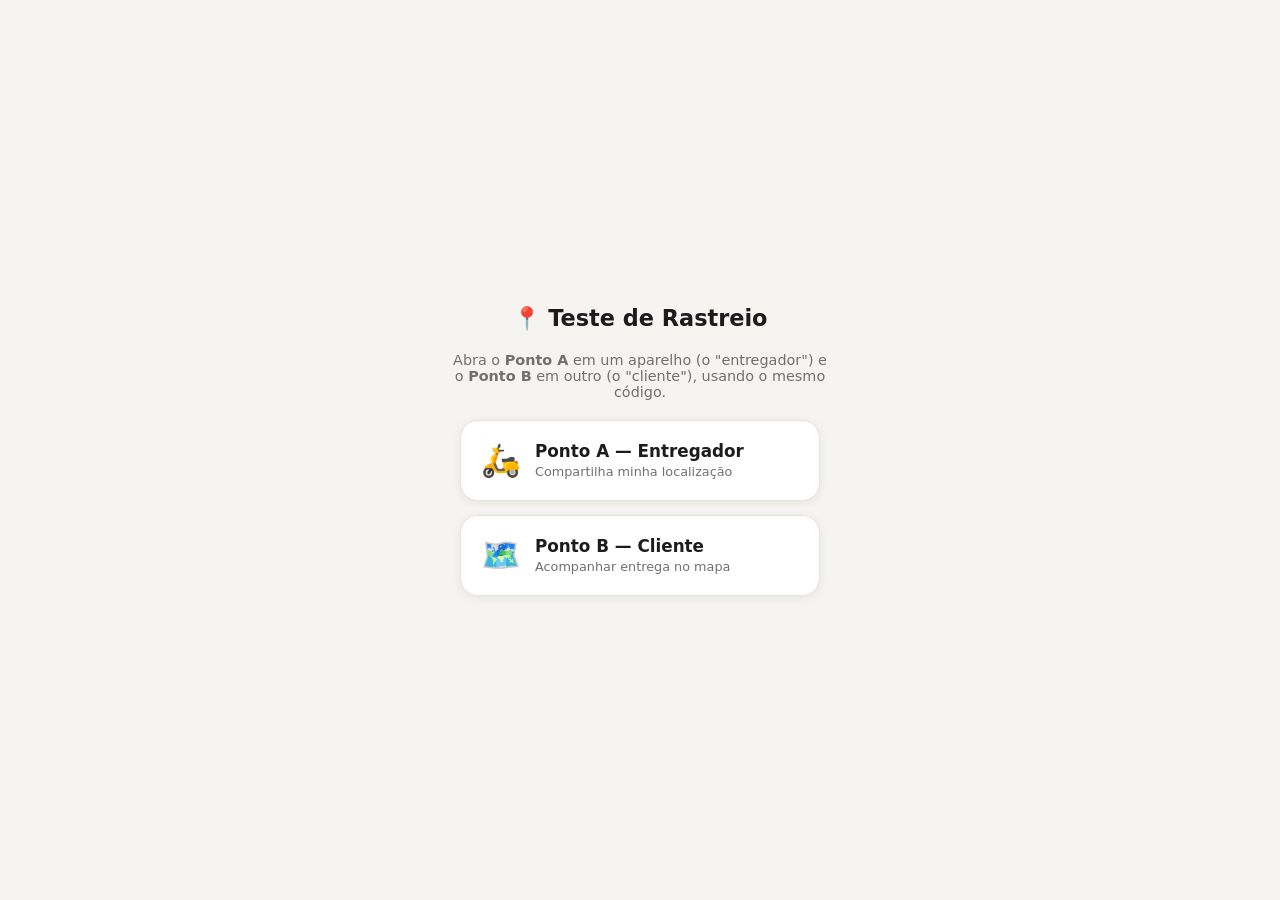
<file: rastreio/index.html>
<!DOCTYPE html>
<html lang="pt-BR">
<head>
  <meta charset="UTF-8" />
  <meta name="viewport" content="width=device-width, initial-scale=1.0, viewport-fit=cover" />
  <meta name="theme-color" content="#1faa59" />
  <title>Rastreio — Teste de Geolocalização</title>
  <style>
    * { margin: 0; padding: 0; box-sizing: border-box; }
    body {
      font-family: 'Segoe UI', system-ui, sans-serif;
      background: #f6f4f0; color: #1c1c1e;
      min-height: 100dvh;
      display: flex; flex-direction: column; align-items: center; justify-content: center;
      padding: 24px; gap: 20px;
    }
    h1 { font-size: 1.4rem; text-align: center; }
    p.sub { color: #70706e; font-size: 0.9rem; text-align: center; max-width: 380px; }
    .opcoes { display: flex; flex-direction: column; gap: 14px; width: 100%; max-width: 360px; }
    .opcoes a {
      display: flex; align-items: center; gap: 14px;
      background: #fff; border: 1px solid #e9e4db; border-radius: 18px;
      padding: 20px; text-decoration: none; color: inherit;
      box-shadow: 0 2px 10px rgba(28,25,20,0.07);
      transition: transform .15s ease, box-shadow .15s ease;
    }
    .opcoes a:hover { transform: translateY(-2px); box-shadow: 0 10px 26px rgba(28,25,20,0.13); }
    .opcoes .icone { font-size: 2rem; }
    .opcoes strong { display: block; font-size: 1.05rem; }
    .opcoes small { color: #70706e; font-size: 0.8rem; }
  </style>
</head>
<body>
  <h1>📍 Teste de Rastreio</h1>
  <p class="sub">Abra o <strong>Ponto A</strong> em um aparelho (o "entregador") e o <strong>Ponto B</strong> em outro (o "cliente"), usando o mesmo código.</p>
  <div class="opcoes">
    <a href="sender.html">
      <span class="icone">🛵</span>
      <span><strong>Ponto A — Entregador</strong><small>Compartilha minha localização</small></span>
    </a>
    <a href="viewer.html">
      <span class="icone">🗺️</span>
      <span><strong>Ponto B — Cliente</strong><small>Acompanhar entrega no mapa</small></span>
    </a>
  </div>
</body>
</html>
</file>
